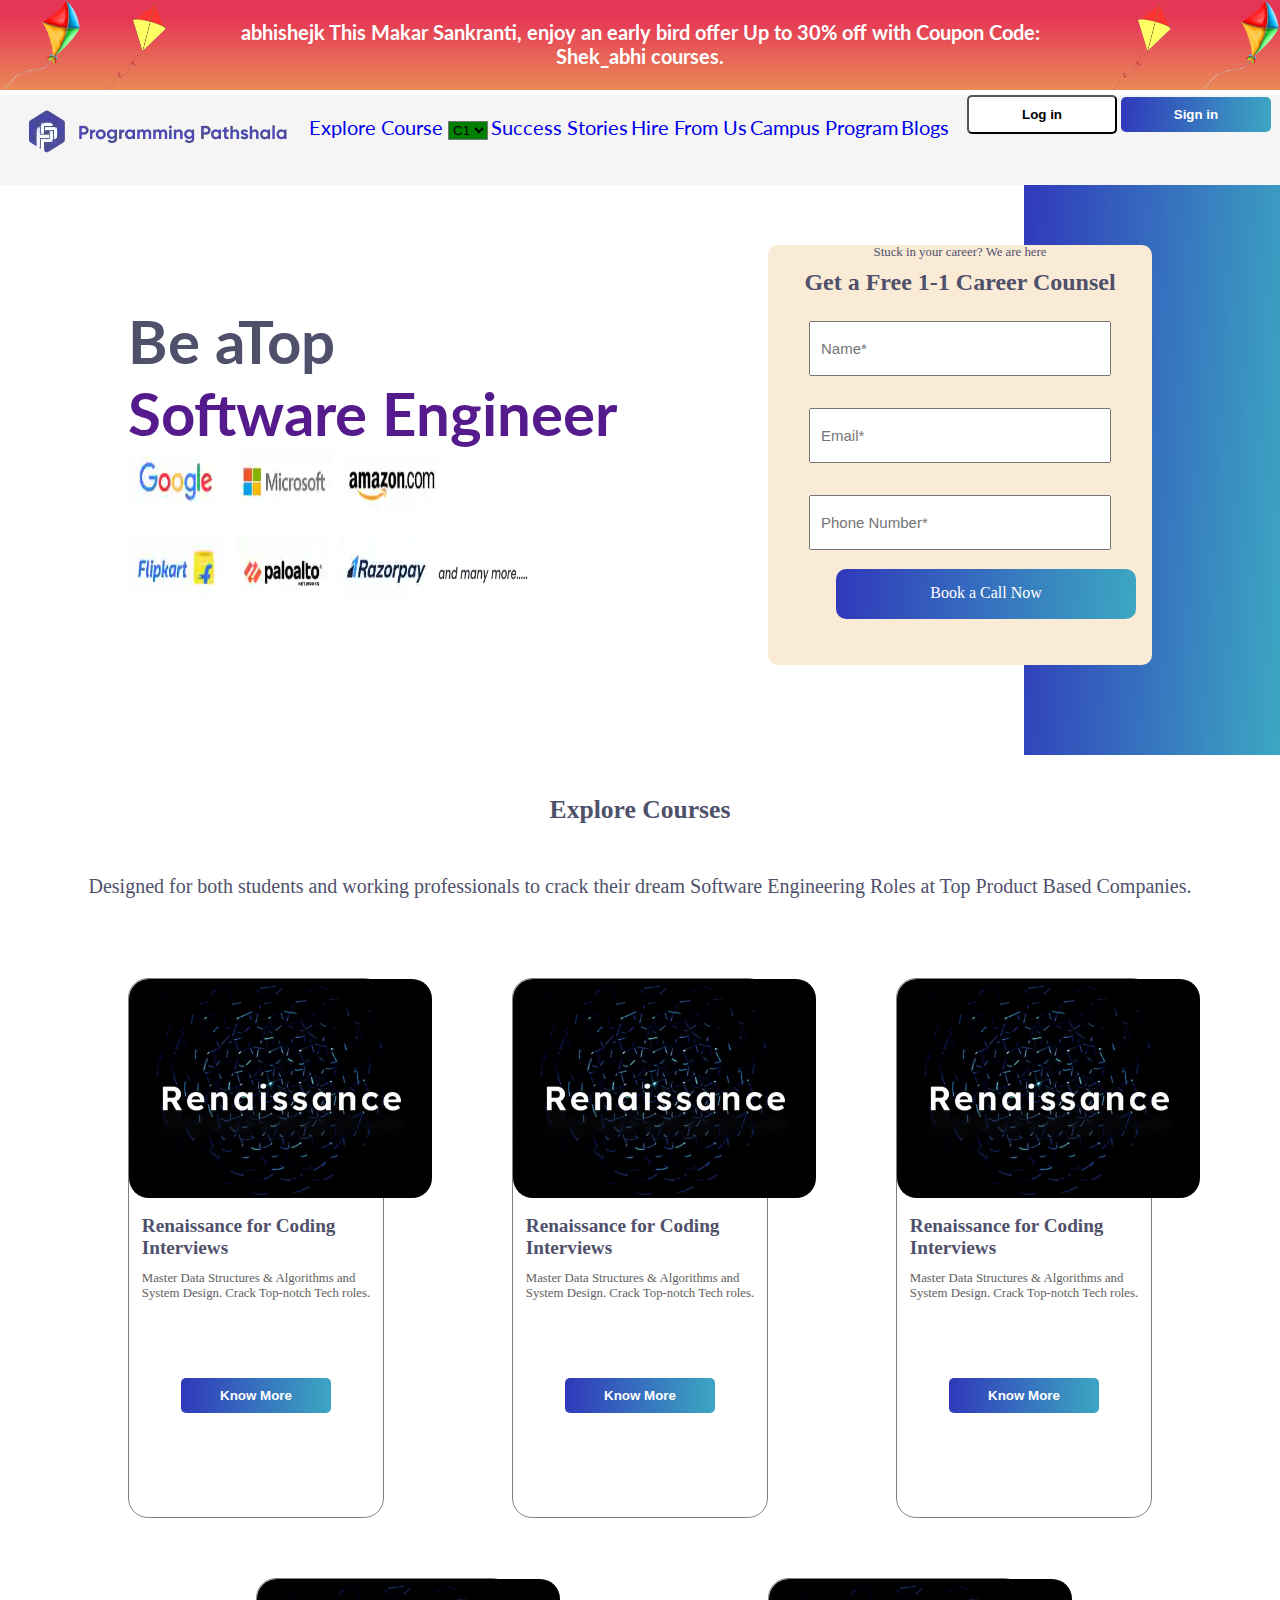
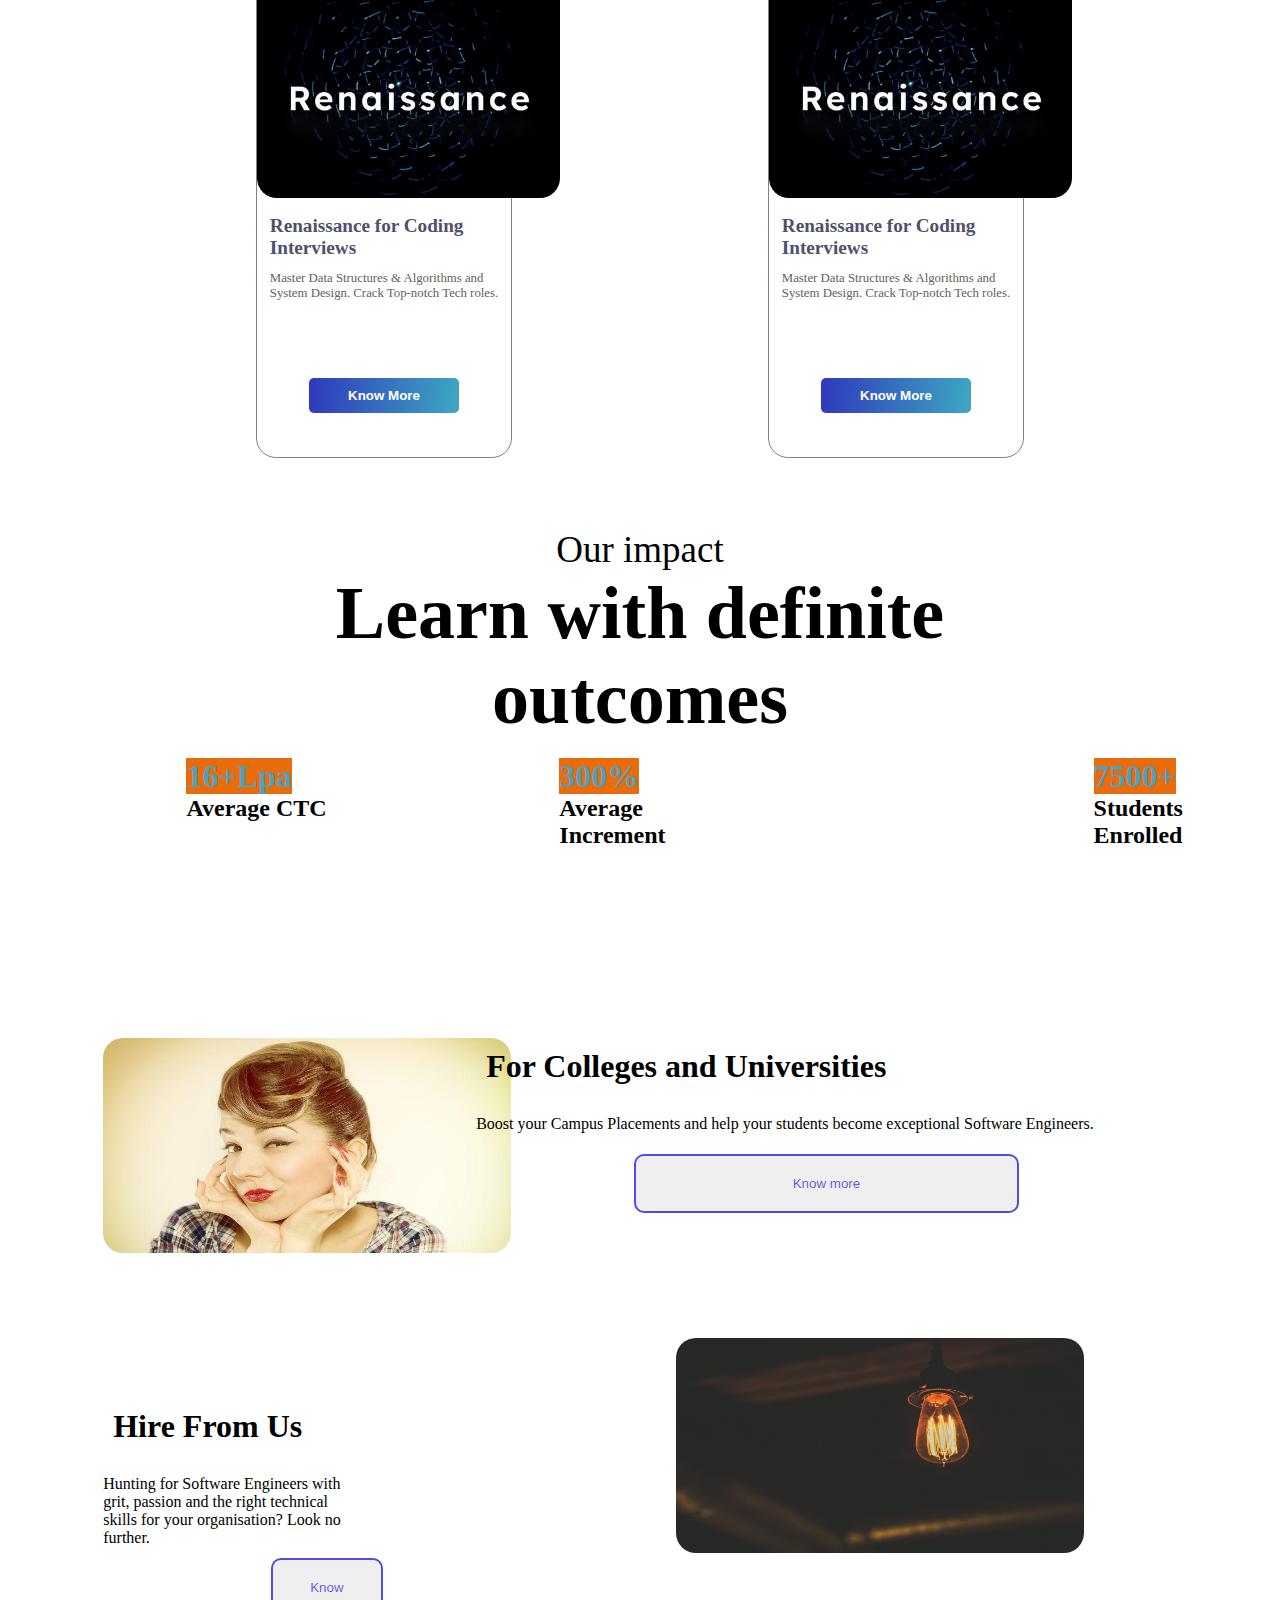
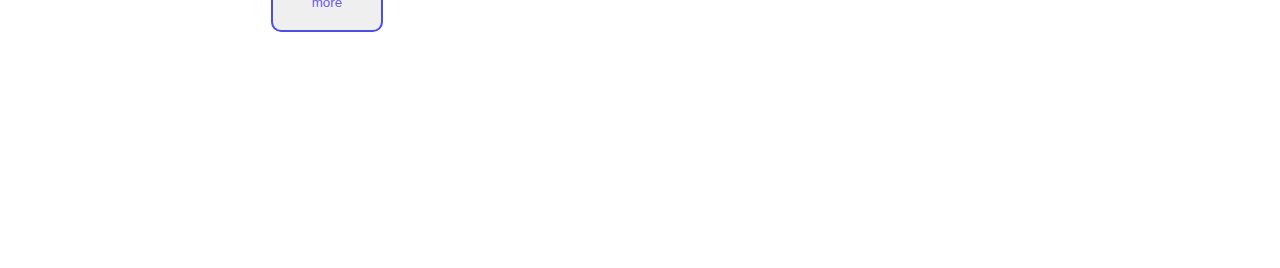
<file: index.html>
<!DOCTYPE html>
<html lang="en">

<head>
    <meta charset="UTF-8">
    <meta http-equiv="X-UA-Compatible" content="IE=edge">
    <meta name="viewport" content="width=device-width, initial-scale=1.0">
    <title>Document</title>

    <link rel="stylesheet" href="day6.css">
</head>

<body>


    <header class="header">

        <div class="adv">

            <img src="./kite_3.png" alt="">
            <img src="./Flying-Kite-PNG.png" alt="">
            <h2 class="h0">
               abhishejk This Makar Sankranti, enjoy an early bird offer Up to 30% off with Coupon Code: Shek_abhi
                courses.
            </h2>
            <img src="./Flying-Kite-PNG.png" alt="">
            <img src="./kite_3.png" alt="">
        </div>

        <nav class="nav">


            <div class="navimg">

                <a href="https://www.programmingpathshala.com/"><img src="./img2/img/img1PpaLogo.webp" alt=""></a>
            </div>



            <ul class="navul">
                <li><a href="#">Explore Course <select name="" id="" class="hoverbtn">
                            <option value="">C1</option>
                            <option value="">C1</option>
                            <option value="">C3</option>
                        </select>

                    </a></li>
                <li><a href="#">Success Stories</a></li>
                <li><a href="#">Hire From Us</a></li>
                <li><a href="#">Campus Program</a></li>
                <li><a href="#">Blogs</a></li>

            </ul>
            <div class="divbtn">


                <button class="logbtn">
                    Log in
                </button>

                <button class="signbtn">
                    Sign in
                </button>

            </div>


        </nav>

    </header>




    <div class="con1">
        <div class="info0">
            <h1 style="font-weight: bolder; font-size: 60px;">
                <a href="" id="top">

                    Be aTop
                </a>
            </h1>

            <h1 style="font-weight: bolder; font-size: 60px;">

                <a href="">

                    Software Engineer
                </a>
            </h1>

            <img src="./img2/img/BannerLogoImg.webp" alt="" style="height: 150px; width: 400px;">
        </div>

        <div class="form0">


            <p class="intro-form-title">
                Stuck in your career? We are here
            </p>


            <p class="intro-form-title2">
                Get a Free 1-1 Career Counsel
            </p>

            <div class="form0box">


                <input type="text" name="" id="" placeholder="Name*" class="formtext">

                <input type="text" name="" id="" placeholder="Email*" class="formtext">
                <input type="text" name="" id="" placeholder="Phone Number*" class="formtext">


                <div class="bookbtn ">
                    <p>

                        Book a Call Now
                    </p>
                </div>
            </div>
        </div>

        <div class="side0">





        </div>

    </div>





    <!-- 

    <div class="bahar">

        <div>Start Learning For Free</div>
    </div> -->






    <div class="cardhead">


        <h1>
            Explore Courses
        </h1>
        <br>


    </div>

    <div class="cardpara">

        <p>
            Designed for both students and working professionals to crack their dream Software Engineering Roles at Top
            Product Based Companies.
        </p>
    </div>
    <div class="mycard">





        <div class="box1">


            <img src="./img2/card1.png" alt="" class="cardimg">
            <div class="inbox1">
                <h1>
                    Renaissance for Coding Interviews
                </h1>
                <p>
                    Master Data Structures & Algorithms and System Design. Crack Top-notch Tech roles.
                </p>

                <button>Know More</button>


            </div>
        </div>
        <div class="box2">


            <img src="./img2/card1.png" alt="" class="cardimg">
            <div class="inbox1">
                <h1>
                    Renaissance for Coding Interviews
                </h1>
                <p>
                    Master Data Structures & Algorithms and System Design. Crack Top-notch Tech roles.
                </p>

                <button>Know More</button>


            </div>


        </div>
        <div class="box3">


            <img src="./img2/card1.png" alt="" class="cardimg">
            <div class="inbox1">
                <h1>
                    Renaissance for Coding Interviews
                </h1>
                <p>
                    Master Data Structures & Algorithms and System Design. Crack Top-notch Tech roles.
                </p>

                <button>Know More</button>


            </div>





        </div>
        <div class="box4">


            <img src="./img2/card1.png" alt="" class="cardimg">
            <div class="inbox1">
                <h1>
                    Renaissance for Coding Interviews
                </h1>
                <p>
                    Master Data Structures & Algorithms and System Design. Crack Top-notch Tech roles.
                </p>

                <button>Know More</button>


            </div>
        </div>
        <div class="box5">


            <img src="./img2/card1.png" alt="" class="cardimg">
            <div class="inbox1">
                <h1>
                    Renaissance for Coding Interviews
                </h1>
                <p>
                    Master Data Structures & Algorithms and System Design. Crack Top-notch Tech roles.
                </p>

                <button>Know More</button>


            </div>
        </div>




    </div>


    <div class="impact">


        <section class="impact_head">
            <p>Our impact</p>
            <h1>Learn with definite outcomes
            </h1>
        </section>
    </div>

    <div class="impact_data">

        <div class="data1">
            <h1><span class="tco">16+Lpa</span></h1>
            <h2>
                <p> Average CTC</p>
            </h2>
        </div>
        <div class="data2">
            <h1><span class="tco">300%</span></h1>
            <h2>
                <p ">Average Increment</p>
            </h2>
        </div>
        <div class=" data3">
                <h1><span class="tco">7500+</span></h1>
                <h2>
                    <p>Students Enrolled</p>
                </h2>
        </div>


        <!-- <div class="data4">
            <div class="data4-1">

                <h2 style="margin-top:5px; padding-top:10px;">
                    Our Offerings
                </h2>
                <p style="font-size: 30px;">
                    For Organisations

                </p>
            </div>
        </div> -->


        <div class="data5">
            <img src="./img2/customer.jpg" alt="">
        </div>


        <div class="data6">

            <div class="data6-1">




                <h1>For Colleges and Universities</h1>
                <p>Boost your Campus Placements and help your students become
                    exceptional Software Engineers.</p>

                    <button style="color: rgba(32, 8, 221, 0.666);
                    padding: 20px 37px;
                    margin: 11px 168px; border:2px solid rgb(77, 77, 231) ;border-radius:10px
                    " >Know more</button>
            </div>
        </div>
        <div class="data7">

            <div class="data7-1">




                <h1>Hire From Us</h1>
                <p>Hunting for Software Engineers with grit, passion and the right
                    technical skills for your organisation? Look no further.
                    <button style="color: rgba(32, 8, 221, 0.666);
                    padding: 20px 37px;
                    margin: 11px 168px; border:2px solid rgb(77, 77, 231) ;border-radius:10px
                    " >Know more</button>
            </div>
        </div>
        
        <div class="data8">
            <img src="./img2/bg.jpg" alt="">
        </div>
    </div>

        

    </div>




</body>

</html>
</file>
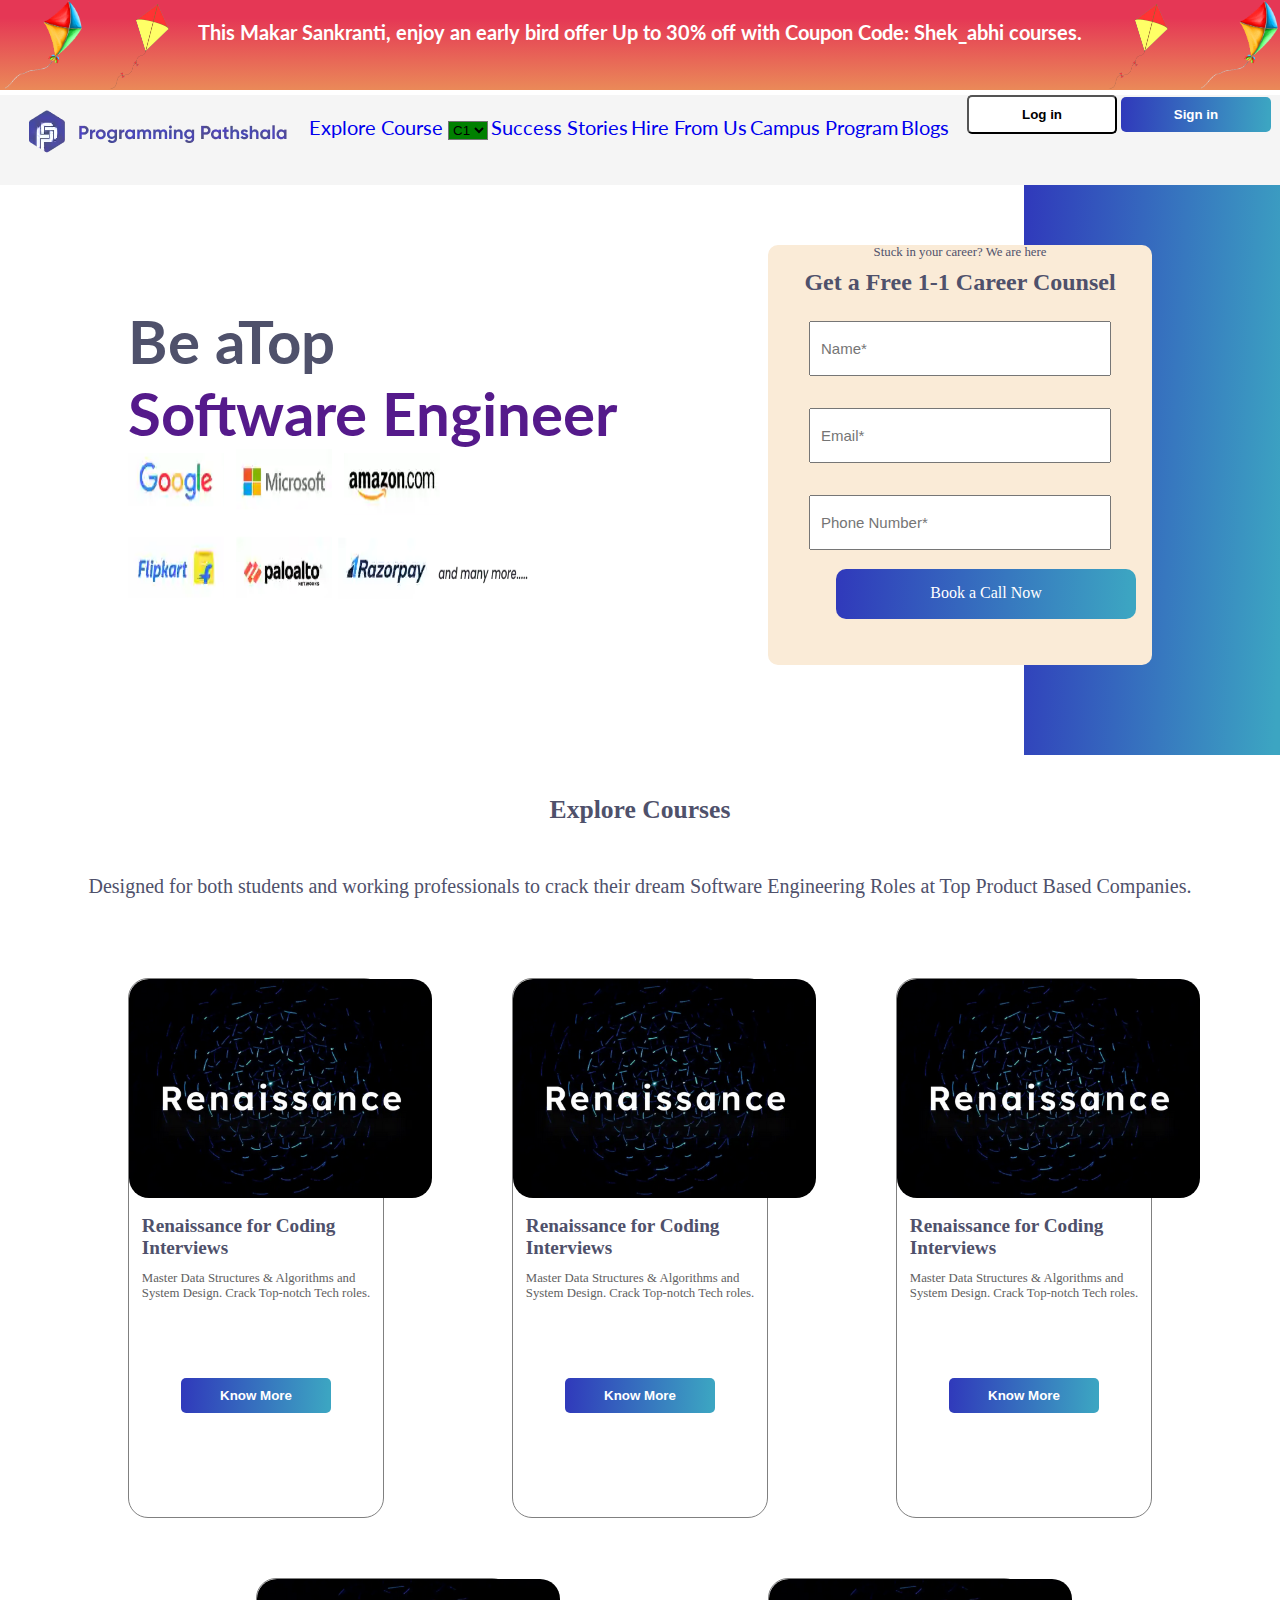
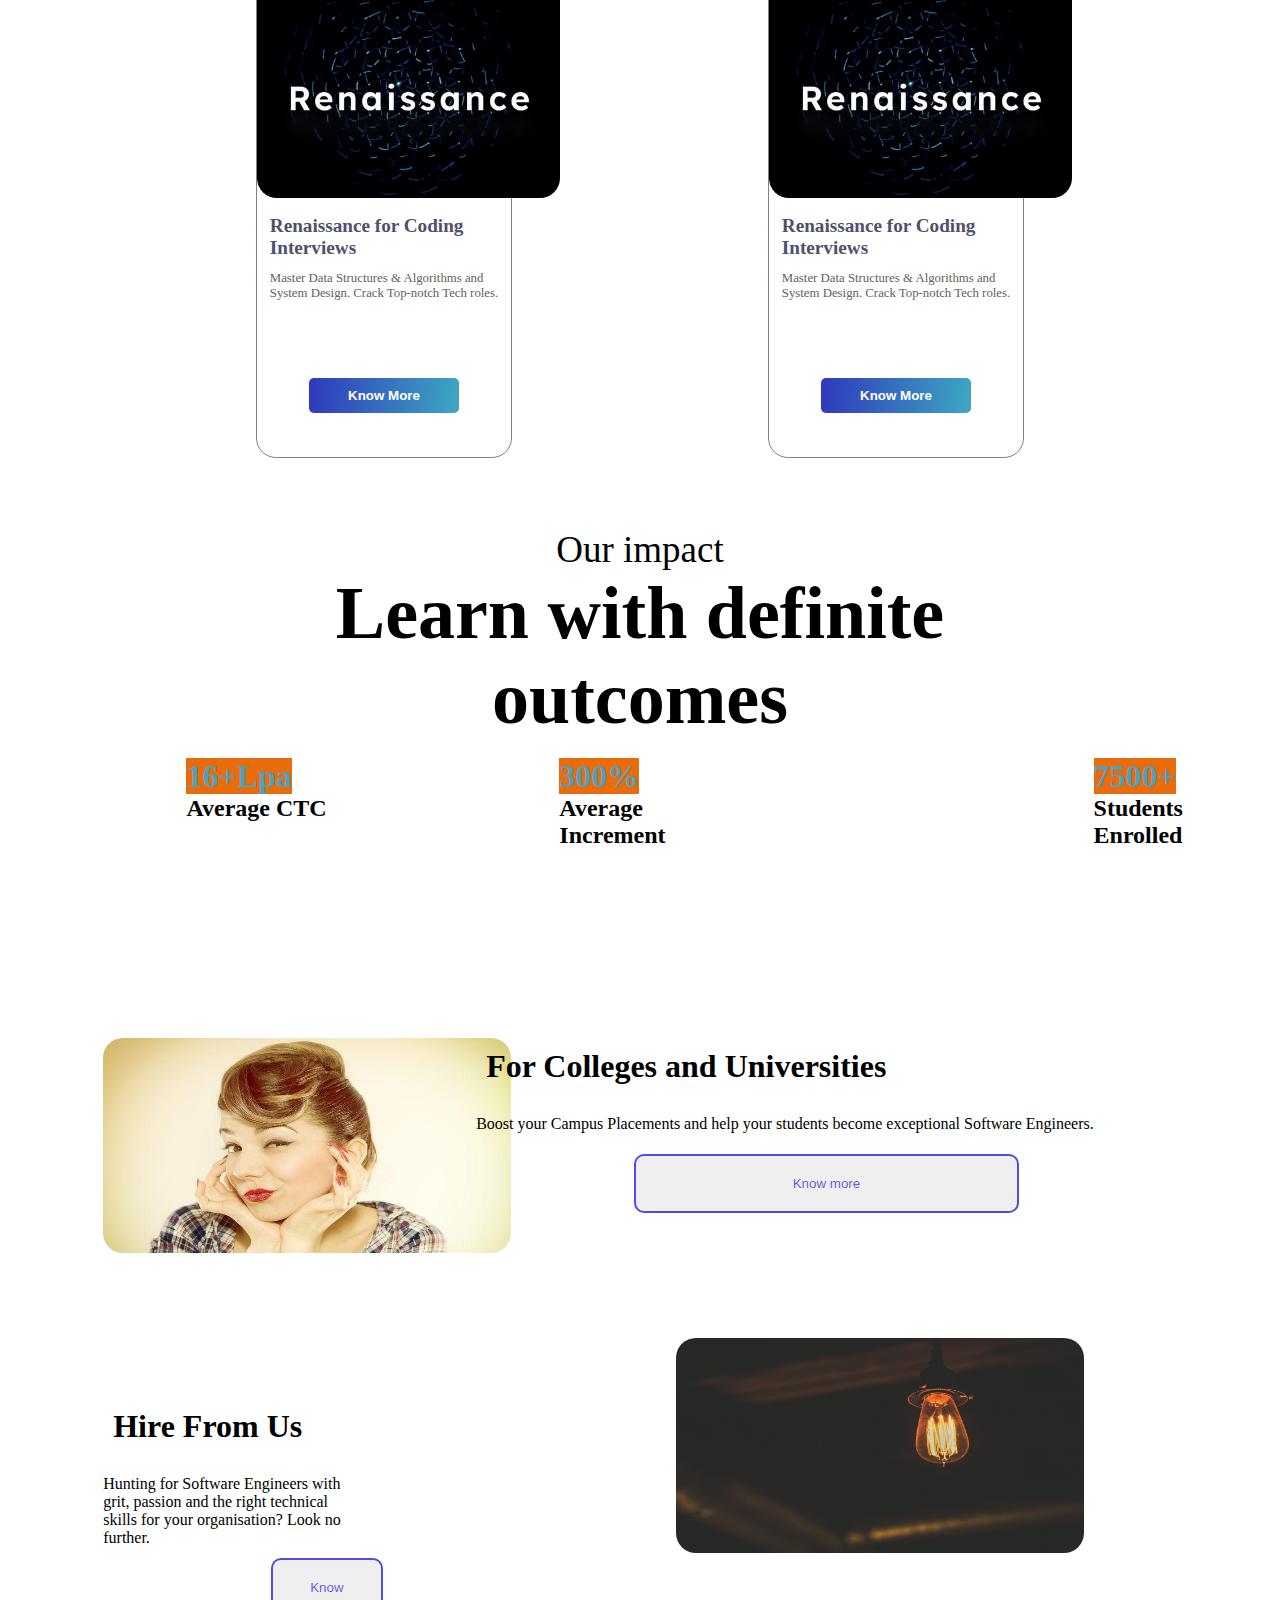
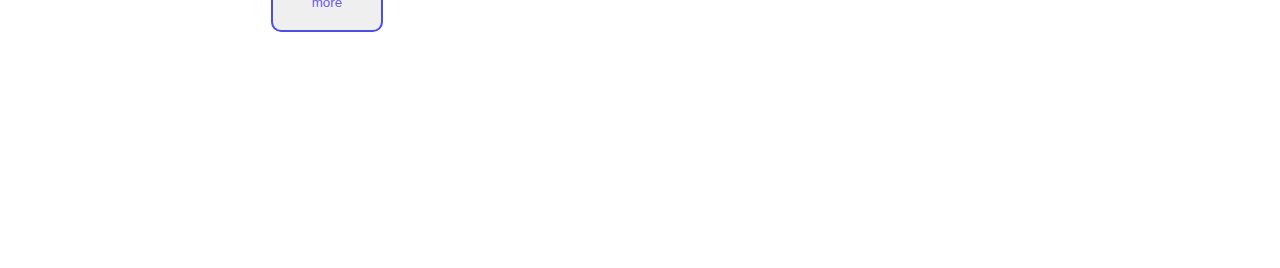
<file: day6.html>
<!DOCTYPE html>
<html lang="en">

<head>
    <meta charset="UTF-8">
    <meta http-equiv="X-UA-Compatible" content="IE=edge">
    <meta name="viewport" content="width=device-width, initial-scale=1.0">
    <title>Document</title>

    <link rel="stylesheet" href="day6.css">
</head>

<body>


    <header class="header">

        <div class="adv">

            <img src="./kite_3.png" alt="">
            <img src="./Flying-Kite-PNG.png" alt="">
            <h2 class="h0">
                This Makar Sankranti, enjoy an early bird offer Up to 30% off with Coupon Code: Shek_abhi
                courses.
            </h2>
            <img src="./Flying-Kite-PNG.png" alt="">
            <img src="./kite_3.png" alt="">
        </div>

        <nav class="nav">


            <div class="navimg">

                <a href="https://www.programmingpathshala.com/"><img src="./img2/img/img1PpaLogo.webp" alt=""></a>
            </div>



            <ul class="navul">
                <li><a href="#">Explore Course <select name="" id="" class="hoverbtn">
                            <option value="">C1</option>
                            <option value="">C1</option>
                            <option value="">C3</option>
                        </select>

                    </a></li>
                <li><a href="#">Success Stories</a></li>
                <li><a href="#">Hire From Us</a></li>
                <li><a href="#">Campus Program</a></li>
                <li><a href="#">Blogs</a></li>

            </ul>
            <div class="divbtn">


                <button class="logbtn">
                    Log in
                </button>

                <button class="signbtn">
                    Sign in
                </button>

            </div>


        </nav>

    </header>




    <div class="con1">
        <div class="info0">
            <h1 style="font-weight: bolder; font-size: 60px;">
                <a href="" id="top">

                    Be aTop
                </a>
            </h1>

            <h1 style="font-weight: bolder; font-size: 60px;">

                <a href="">

                    Software Engineer
                </a>
            </h1>

            <img src="./img2/img/BannerLogoImg.webp" alt="" style="height: 150px; width: 400px;">
        </div>

        <div class="form0">


            <p class="intro-form-title">
                Stuck in your career? We are here
            </p>


            <p class="intro-form-title2">
                Get a Free 1-1 Career Counsel
            </p>

            <div class="form0box">


                <input type="text" name="" id="" placeholder="Name*" class="formtext">

                <input type="text" name="" id="" placeholder="Email*" class="formtext">
                <input type="text" name="" id="" placeholder="Phone Number*" class="formtext">


                <div class="bookbtn ">
                    <p>

                        Book a Call Now
                    </p>
                </div>
            </div>
        </div>

        <div class="side0">





        </div>

    </div>





    <!-- 

    <div class="bahar">

        <div>Start Learning For Free</div>
    </div> -->






    <div class="cardhead">


        <h1>
            Explore Courses
        </h1>
        <br>


    </div>

    <div class="cardpara">

        <p>
            Designed for both students and working professionals to crack their dream Software Engineering Roles at Top
            Product Based Companies.
        </p>
    </div>
    <div class="mycard">





        <div class="box1">


            <img src="./img2/card1.png" alt="" class="cardimg">
            <div class="inbox1">
                <h1>
                    Renaissance for Coding Interviews
                </h1>
                <p>
                    Master Data Structures & Algorithms and System Design. Crack Top-notch Tech roles.
                </p>

                <button>Know More</button>


            </div>
        </div>
        <div class="box2">


            <img src="./img2/card1.png" alt="" class="cardimg">
            <div class="inbox1">
                <h1>
                    Renaissance for Coding Interviews
                </h1>
                <p>
                    Master Data Structures & Algorithms and System Design. Crack Top-notch Tech roles.
                </p>

                <button>Know More</button>


            </div>


        </div>
        <div class="box3">


            <img src="./img2/card1.png" alt="" class="cardimg">
            <div class="inbox1">
                <h1>
                    Renaissance for Coding Interviews
                </h1>
                <p>
                    Master Data Structures & Algorithms and System Design. Crack Top-notch Tech roles.
                </p>

                <button>Know More</button>


            </div>





        </div>
        <div class="box4">


            <img src="./img2/card1.png" alt="" class="cardimg">
            <div class="inbox1">
                <h1>
                    Renaissance for Coding Interviews
                </h1>
                <p>
                    Master Data Structures & Algorithms and System Design. Crack Top-notch Tech roles.
                </p>

                <button>Know More</button>


            </div>
        </div>
        <div class="box5">


            <img src="./img2/card1.png" alt="" class="cardimg">
            <div class="inbox1">
                <h1>
                    Renaissance for Coding Interviews
                </h1>
                <p>
                    Master Data Structures & Algorithms and System Design. Crack Top-notch Tech roles.
                </p>

                <button>Know More</button>


            </div>
        </div>




    </div>


    <div class="impact">


        <section class="impact_head">
            <p>Our impact</p>
            <h1>Learn with definite outcomes
            </h1>
        </section>
    </div>

    <div class="impact_data">

        <div class="data1">
            <h1><span class="tco">16+Lpa</span></h1>
            <h2>
                <p> Average CTC</p>
            </h2>
        </div>
        <div class="data2">
            <h1><span class="tco">300%</span></h1>
            <h2>
                <p ">Average Increment</p>
            </h2>
        </div>
        <div class=" data3">
                <h1><span class="tco">7500+</span></h1>
                <h2>
                    <p>Students Enrolled</p>
                </h2>
        </div>


        <!-- <div class="data4">
            <div class="data4-1">

                <h2 style="margin-top:5px; padding-top:10px;">
                    Our Offerings
                </h2>
                <p style="font-size: 30px;">
                    For Organisations

                </p>
            </div>
        </div> -->


        <div class="data5">
            <img src="./img2/customer.jpg" alt="">
        </div>


        <div class="data6">

            <div class="data6-1">




                <h1>For Colleges and Universities</h1>
                <p>Boost your Campus Placements and help your students become
                    exceptional Software Engineers.</p>

                    <button style="color: rgba(32, 8, 221, 0.666);
                    padding: 20px 37px;
                    margin: 11px 168px; border:2px solid rgb(77, 77, 231) ;border-radius:10px
                    " >Know more</button>
            </div>
        </div>
        <div class="data7">

            <div class="data7-1">




                <h1>Hire From Us</h1>
                <p>Hunting for Software Engineers with grit, passion and the right
                    technical skills for your organisation? Look no further.
                    <button style="color: rgba(32, 8, 221, 0.666);
                    padding: 20px 37px;
                    margin: 11px 168px; border:2px solid rgb(77, 77, 231) ;border-radius:10px
                    " >Know more</button>
            </div>
        </div>
        
        <div class="data8">
            <img src="./img2/bg.jpg" alt="">
        </div>
    </div>

        

    </div>




</body>

</html>
</file>
<file: day6.css>
@import url('https://fonts.googleapis.com/css2?family=Lato:ital,wght@1,300&display=swap'); 



*{
margin:0px;
padding:0px;



}
.adv{
    display: flex;

    background: linear-gradient(180deg,#e53755 19.88%,#f0e65c 189.63%);
    /* border: 2px solid green; */

    margin-bottom: 5px;
    height: 10vh;
    width: 100vw;

    /* border-bottom: 1px solid black; */

    text-align: center;
    justify-content:space-evenly;
    color: white;
/* border-bottom: 1px solid black; */

}
.h0
{
    margin:10px 0px;
    font-family: lato;
    font-size: 20px;
    font-weight: bolder;
    padding: 10px 0px;

}
.nav{
    display: flex;
    background-color:whitesmoke;
    height: 10vh;
    width: 100vw ;
    justify-content: space-around;

/* border-bottom:1px solid gray; */


}

.nav ul li {
    /* text-decoration: none; */
    list-style: none;
    


}

.nav ul li a{
    text-decoration: none;
    font-size: 20px;
    font-family: lato;
}
.navimg{
    margin-top: 15px;
    margin-left: 20px;
    


}
.navul{
    display: flex;
    justify-content: space-between;
    width: 50vw;
    height: 30vh;

margin-top: 20px;
}

.signbtn{
    /* float: left; */
  

        border: none;
        padding: 10px 10px;
        color:white;
    
        font-weight: bold;
        width: 150px;
        background: linear-gradient(93.22deg,#303abb 1.03%,#3ca5c2 97.94%);
        margin-bottom: 5px;
        border-radius: 5px;
   
}
.logbtn{
    /* float: left; */
  

        /* border: none; */
        padding: 10px 10px;
        /* color: #016f01; */
        color: linear-gradient(93.22deg,#303abb 1.03%,#3ca5c2 97.94%);;
    
        font-weight: bold;
        width: 150px;
        /* background: linear-gradient(93.22deg,#303abb 1.03%,#3ca5c2 97.94%); */
        background: white;

        margin-bottom: 5px;
        border-radius: 5px;
   
}

.hoverbtn{
    background-color: green;

}


.con1{

display: grid;

    grid-template-columns:repeat(10,1fr) ;
    grid-template-rows:repeat(20,30px) ;


    /* border: 2px solid red; */

}
.info0{

    grid-column-start:2;
    grid-column-end:6;
    grid-row-start:5 ;
    grid-row-end:15 ;
    /* background-color: #f0e65c; */
    /* border: 2px solid black; */

font-family: lato;
font-size: 30px;
color: linear-gradient(93.22deg,#303abb 1.03%,#3ca5c2 97.94%);;
}

#top
{
    color: #4f516b;
}
.info0 h1 a{

    text-decoration: none;

}


.bahar{
    height: 7vh;
    width: 18vw;
    /* background-color: #e53755; */
    background: linear-gradient(93.22deg,#303abb 1.03%,#3ca5c2 97.94%);
    margin: 
    -71px 151px;
    border-radius: 10px;
    text-align: center;

    color: aliceblue;
    
/* font-family: lato; */
font-size: 20px;
/* border: 2px solid lime; */
border:2px solid #e53755;

}
.bahar div{
    /* margin-top: 5px;
     */
     padding-top: 12px;
}
.watch{
    border: 2px solid red;
    display: grid;
    
    grid-template-columns:repeat(5,1fr) ;
    grid-template-rows:repeat(6,5px) ;


}



.form0{
    grid-column-start:7;
    grid-column-end:10;
    grid-row-start:3 ;
    grid-row-end: 17;

/* border: 2px solid rgb(99, 2, 18); */
z-index: 2;

background-color: antiquewhite;
border-radius: 10px;
}

.side0{

     /* border: 5px solid black; */

 grid-column-start:9;
    grid-column-end:13;
    grid-row-start:1;
    grid-row-end: 20;
    background: linear-gradient(93.22deg,#303abb 1.03%,#3ca5c2 97.94%);  
    /* background: #000; */

}

.form0box{
    display: flex;
    flex-direction: column;


}

.intro-form-title
{

    color: #4f516b;
font-family: Poppins-Regular;
font-size: 1vw;
font-weight: 400;
text-align: center;

}

.intro-form-title2
{

    margin-top: 1vh;
font-family: Poppins;
font-weight: 700;
font-size: 24px;
margin-bottom: 1vh;
color: #4f516b;
font-weight: 600;
text-align: center;
}

.formtext{
    margin: 16px 41px;
    padding: 17px 10px;
    font-size: 15px;

}

.bookbtn
{
    display: flex;
justify-content: center;
text-align: center;

    height: 50px;
    margin:3px 68px;
    width: 300px;
    background: linear-gradient(93.22deg,#303abb 1.03%,#3ca5c2 97.94%);
    border-radius:10px ;

    color: white;

}
.bookbtn p{
    padding: 15px 10px;
}



.cardhead{
    display: flex ;

    margin: 10px 0px;
    /* width: 1000px; */
    width: 100%;
    height: 70px;
    border:3ps solid red ;
    /* background-color: #303abb; */
    background-color: white;
    
    color: #4f516b;
    font-size: 1vw;
    
    font-family: Poppins-SemiBold;
    text-align: center;
    
    /* text-align: center; */
    justify-content:center;
    
}
.cardpara{
    display:flex;
    justify-content: center;
    font-family: Poppins-SemiBold;
    text-align: center;
    margin-bottom:20px ;
    font-size: 20px;
    color: #4f516b;
    
}

.mycard{
display: grid;
grid-template-columns:repeat(10,1fr) ;
grid-template-rows:repeat(20,60px) ;
    /* height: 300px;
    width: 100vw; */
    /* border: 5px solid black; */

}
.box1{
    grid-row-start: 2;
    grid-row-end: 11;
    grid-column-start: 2;
    grid-column-end: 4;
     /* background-origin:  */

     background-color: white; 
     border: 1px solid gray;
     border-radius:20px ;
}
.box2{
    grid-row-start: 2;
grid-row-end: 11;
grid-column-start: 5;
grid-column-end: 7;
     /* background-origin:  */


       background-color: white; 
     border: 1px solid gray;
     border-radius:20px ;
}
.box3{
    grid-row-start: 2;
grid-row-end: 11;
grid-column-start: 8;
grid-column-end: 10;
     /* background-origin:  */

     background-color: white; 
     border: 1px solid gray;
     border-radius:20px ;
}
.box4{
  grid-row-start: 12;
grid-row-end: 20;
grid-column-start: 3;
grid-column-end: 5;
     /* background-origin:  */

     background-color: white; 
     border: 1px solid gray;
     border-radius:20px ;
     /* background-color: #303abb; */
}
.box5{
    grid-row-start: 12;
grid-row-end: 20;
grid-column-start: 7;
grid-column-end: 9;
     /* background-origin:  */

     background-color: white; 
     border: 1px solid gray;
     border-radius:20px ;
     /* background-color: #303abb; */
}
.box6{
    grid-row-start: 12;
    grid-row-end: 21;
    grid-column-start: 8;
    grid-column-end: 10;
     /* background-origin:  */

     background-color: white; 
     border: 1px solid gray;
     border-radius:20px ;
     /* background-color: #303abb; */
}


.cardimg{
    width: 303px;
    /* height: fit-content; */
    border-radius:20px ;

}

.inbox1{
    display: flex;
    justify-content: space-evenly;
    flex-wrap: wrap;
}

.inbox1  h1{
    color: #4f516b;
  font-family: Poppins-SemiBold;
  font-size: 1.5vw;
  padding: 1vw 1vw 0;

}
.inbox1  p{
    color: #616161;
font-family: Poppins-Regular;
font-size: 1vw;
padding: 1vw;
margin-bottom: 5vw;

}
.inbox1  button{
 
    border: none;
    padding: 10px 10px;
    color:white;

    font-weight: bold;
    width: 150px;
    background: linear-gradient(93.22deg,#303abb 1.03%,#3ca5c2 97.94%);
    margin-bottom: 5px;
    border-radius: 5px;
}


.impact{


    display: grid;
    grid-template-columns:repeat(10,1fr) ;
    grid-template-rows:repeat(5,30px) ;
        /* border:4px solid  #303abb; */
    /* border: 2px solid black; */
   
    flex-wrap: wrap;
    
    
}

.impact_head{
    font-size: 37px;
    flex-wrap: wrap;
display: flex;
justify-content: center;
text-align: center;

    grid-column-start: 3;
    grid-column-end: 9;
    grid-row-start: 1;
    grid-row-end: 5;
    margin-top:10px ;
    /* border:3px solid pink; */

}
.impact_data{
    display: grid;
    grid-template-columns:repeat(10,1fr) ;
    grid-template-rows:repeat(40,30px) ;

   
 /* border: 2px solid yellowgreen; */
}
.tco{
    background: rgb(232, 107, 12);
      color:rgba(61, 166, 211, 0.91);
}
.tco1{
    background: black;
      color:rgba(0, 7, 10, 0.91);
}
.data1{
    grid-column-start: 3;
grid-column-end: 5;
grid-row-start: 4;
grid-row-end: 7;
    /* border: 2px solid blue ; */

}
.data2{
 grid-column-start: 7;
 grid-column-end: 7;
 grid-row-start: 4;
 grid-row-end: 7;
    /* border: 2px solid rgb(245, 220, 241) ; */

}
.data3{
    grid-column-start: 9;
    grid-column-end: 9;
    grid-row-start: 4;
    grid-row-end: 7;
    /* border: 2px solid rgb(214, 217, 15) ; */


}
.data4{
    /* display: flex; */
    
    display: flex;
    grid-column-start: 6;
    grid-column-end: 8;
    grid-row-start: 9;
    grid-row-end: 8;
justify-content: center;
text-align: center;
 /* background-color: black;
  */
    
}
.data4-1{
    display: flex;
    flex-direction: column;
}
.data5{
      /* border: 2px solid green; */
      border-radius: 20px;
      grid-column-start: 2;
      grid-column-end: 5;
      grid-row-start: 13;
      grid-row-end: 21;
      /* background-color: rgb(19, 1, 1); */
      
    }
    .data5  img{
    border-radius: 20px;
/* border: 1px solid gray; */
      margin-top: 10px ;
      margin-left: 10px ;
      margin-right: 10px ;
    width: 408px;
    height: 215px;
}
.data6{
    grid-column-start: 6;
    grid-column-end: 10;
    grid-row-start: 13;
    grid-row-end: 21;
    /* background-color: #303abb; */
}

.data6-1{
    display: flex;
    flex-direction: column;

}
.data6-1 h1{
    margin: 20px;


}

.data6-1 p{
    padding: 10px 10px;

}
.data7{
    grid-column-start: 2;
grid-column-end: 5;
grid-row-start: 25;
grid-row-end: 33;
    /* background-color: #303abb; */
}

data6-btn{
   
    border: none;
    padding: 10px 10px;
    color:rgb(255, 255, 255);

    font-weight: bold;
    width: 150px;
    background: linear-gradient(93.22deg,#303abb 1.03%,#3ca5c2 97.94%);
    margin-bottom: 5px;
    border-radius: 5px;
}
.data7-1{
    display: flex;
    flex-direction: column;

}
.data7-1 h1{
    margin: 20px;


}

.data7-1 p{
    padding: 10px 10px;

}

.data8{

    grid-column-start: 8;
    grid-column-end: 8;
    grid-row-start: 23;
    grid-row-end: 23;
/* background-color: #303abb; */
}

.data8  img{
    border-radius: 20px;
/* border: 1px solid gray; */
      margin-top: 10px ;
      margin-left: 10px ;
      margin-right: 10px ;
    width: 408px;
    height: 215px;
}
</file>
